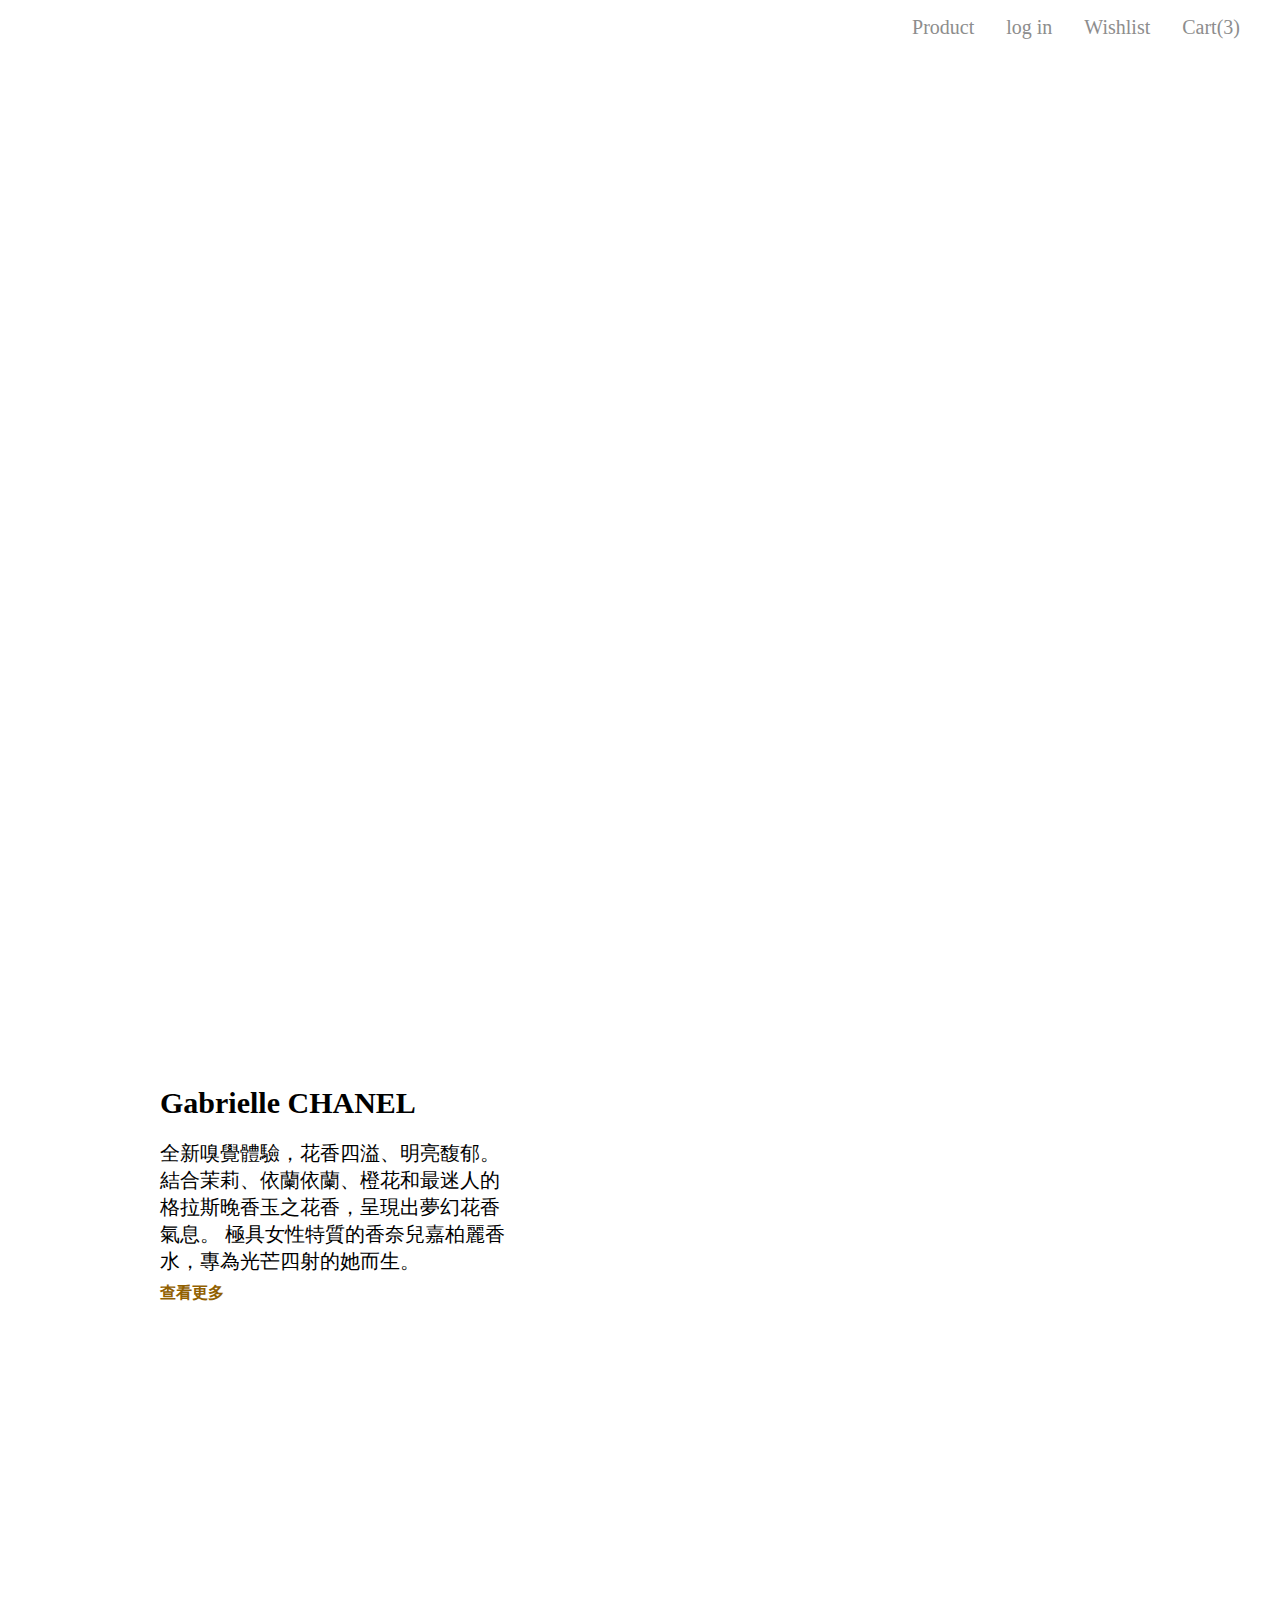
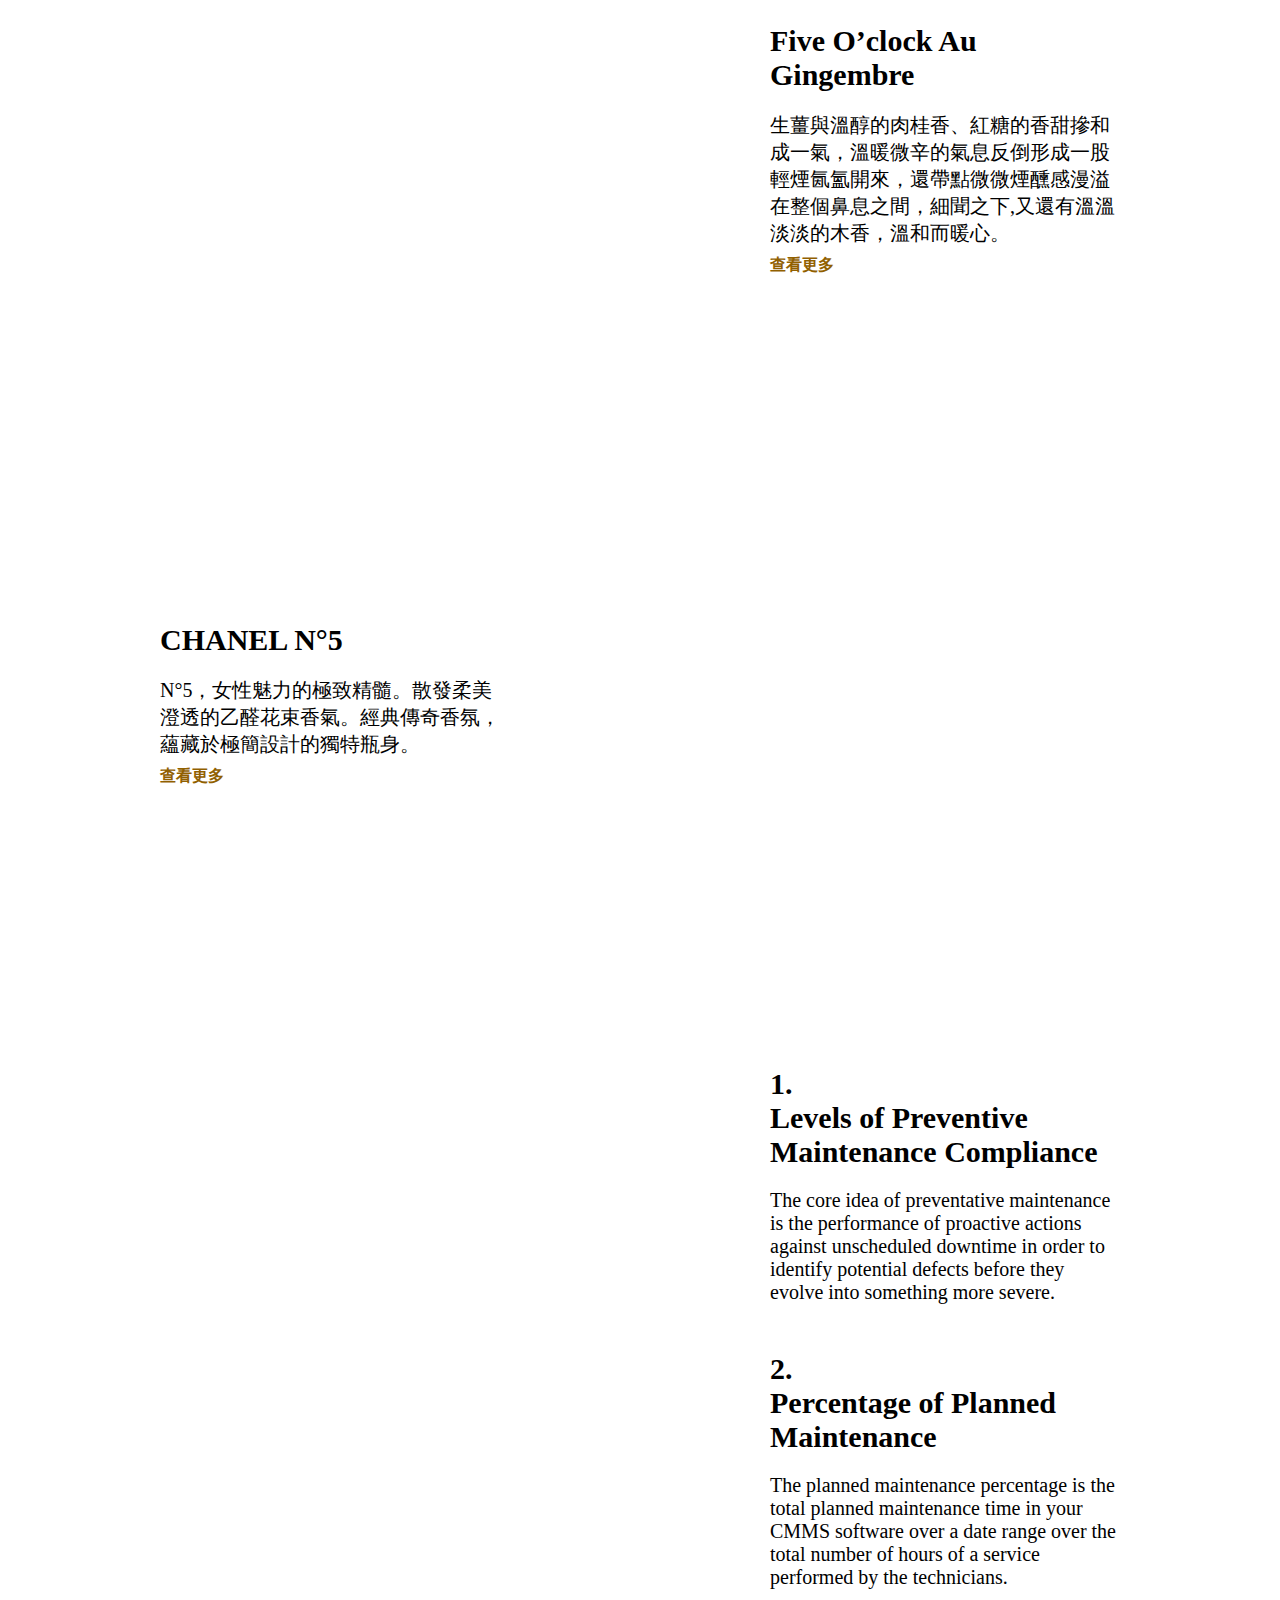
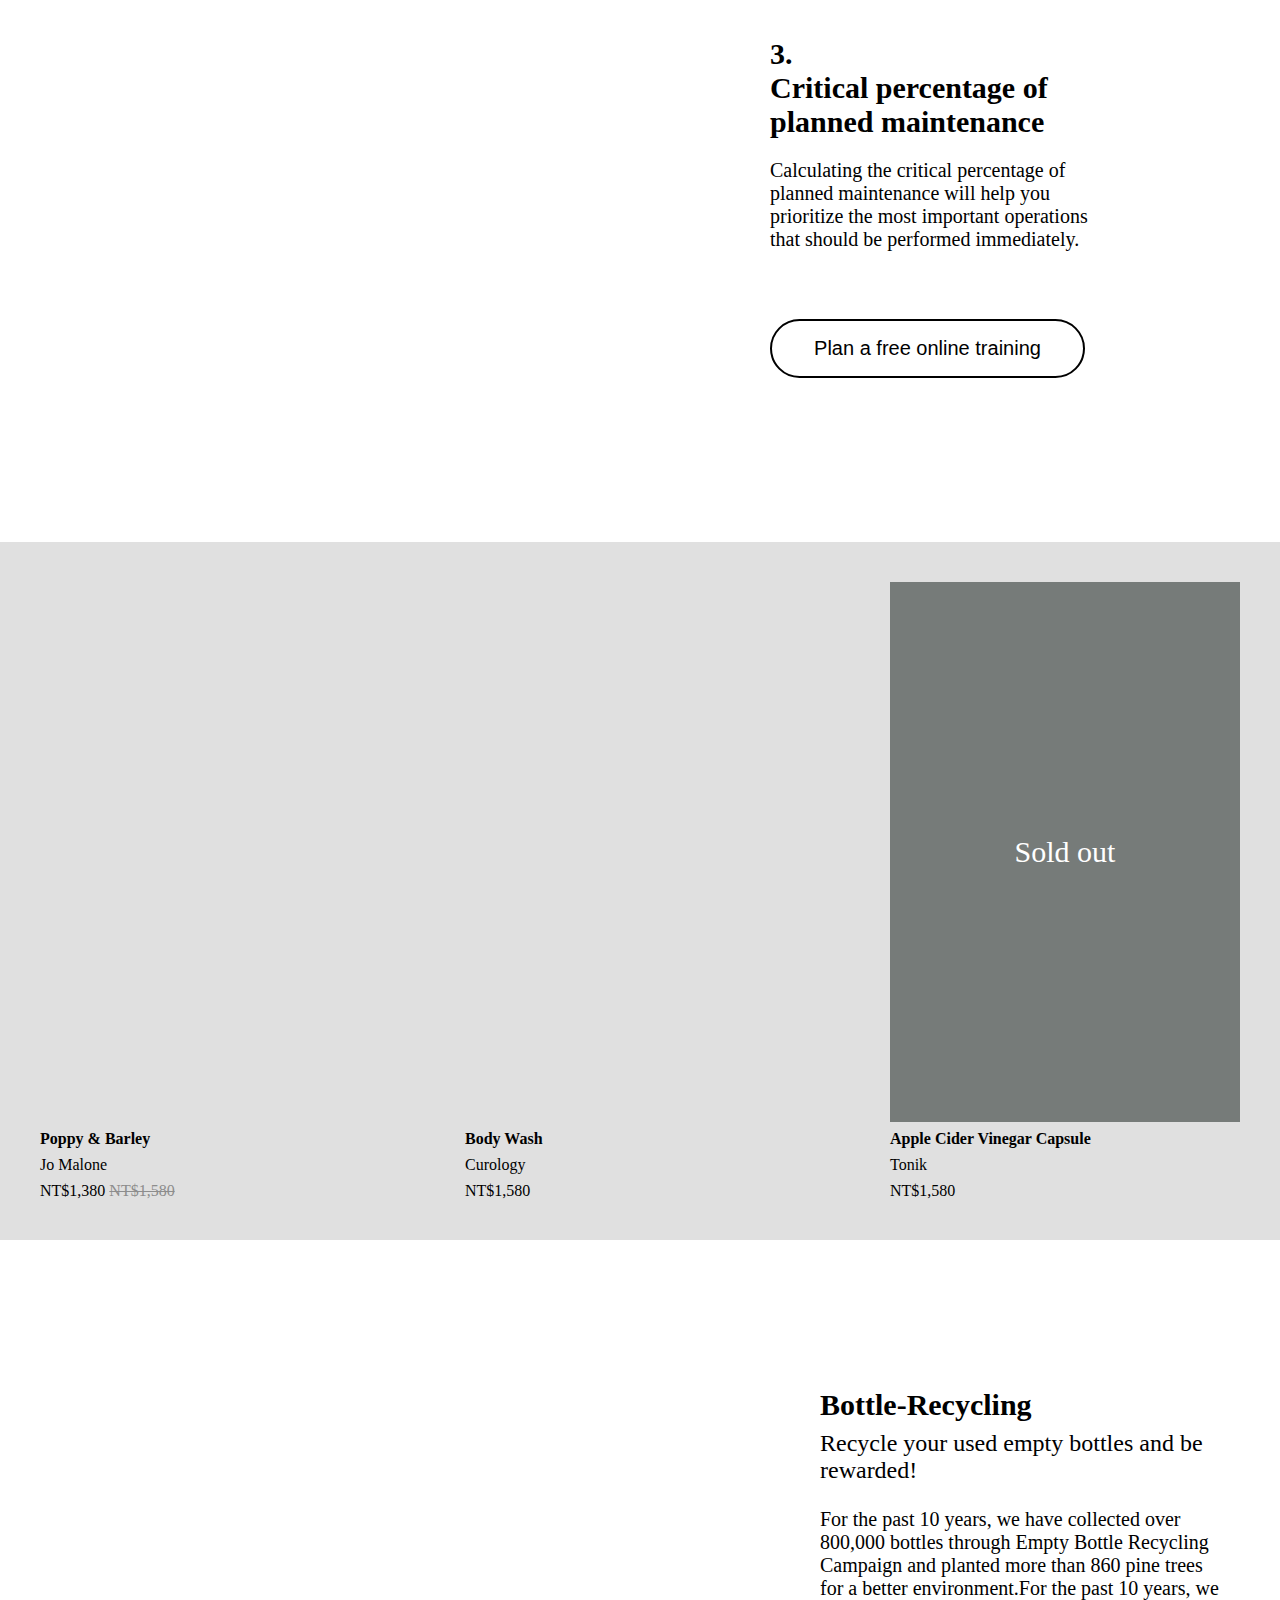
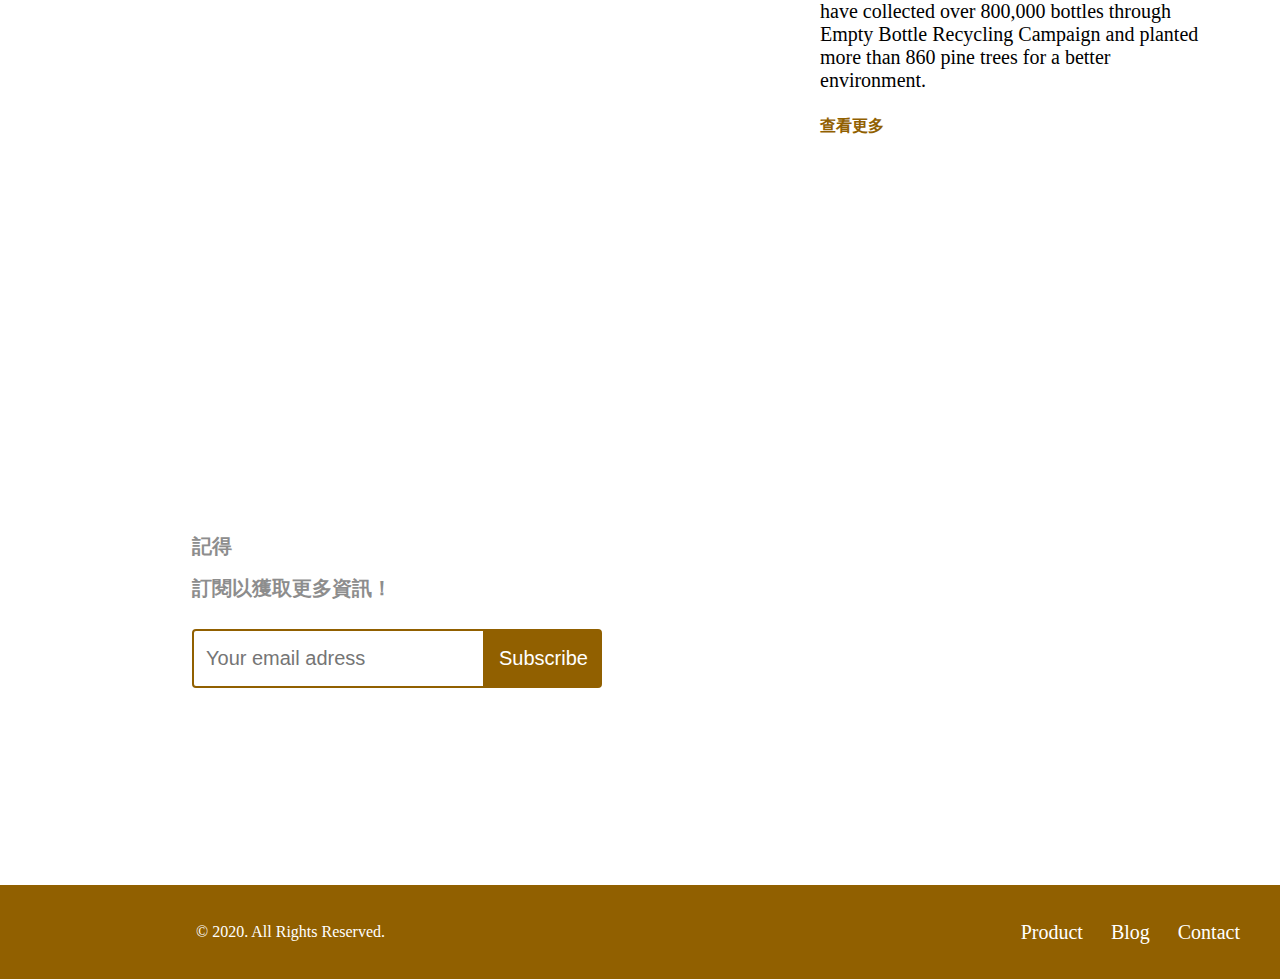
<file: Home.html>
<!DOCTYPE html>
<html lang="zh-Hant">
<head>
<meta charset="UTF-8">
<meta http-equiv="X-UA-Compatible" content="IE=edge">
<meta name="viewport" content="width=device-width, initial-scale=1.0">
<title>Home</title>
    <link rel="stylesheet" href="CSS/Login.css">
    <link rel="stylesheet" href="CSS/Home.css">
    <script src="https://code.jquery.com/jquery-3.6.0.min.js" integrity="sha256-/xUj+3OJU5yExlq6GSYGSHk7tPXikynS7ogEvDej/m4=" crossorigin="anonymous"></script>
</head>
<body>

<!-- <div class="header"></div> -->
<div class="header">
    <a><div class="logo"></div></a>
    <ul class="menu">    
        <li><a href=""><i class="fa fa-gift"></i>Product</a></li>
        <li><a href=""><i class="fa fa-user fa-fw"></i>log in</a></li>
        <li><a href=""><i class="fa fa-heart"></i>Wishlist</a></li>
        <li><a href=""><i class="fa fa-shopping-cart"></i>Cart(3)</a></li>
    </ul>
</div>

<div class="h_carousel">
    <div class="hc_block">
        <h1>Perfume your day</h1>
        <p>A perfume is like a piece of clothing, a message, a way of presenting oneself a costume that according to the person who wears it.</p>
        <button class="home_btn">Shop now</button>
    </div>
</div>

<div class="introduction">
    <div class="product1_int ml10">
        <h2>Gabrielle CHANEL</h2>
        <p>全新嗅覺體驗，花香四溢、明亮馥郁。結合茉莉、依蘭依蘭、橙花和最迷人的格拉斯晚香玉之花香，呈現出夢幻花香氣息。 極具女性特質的香奈兒嘉柏麗香水，專為光芒四射的她而生。</p>
        <a href=""><b>查看更多</b></a>
    </div>
    <div><div class="product1"></div></div>
    <div><div class="product2"></div></div>
    <div class="product2_int mr10">
        <h2>Five O’clock Au Gingembre</h2>
        <p>生薑與溫醇的肉桂香、紅糖的香甜摻和成一氣，溫暖微辛的氣息反倒形成一股輕煙氤氳開來，還帶點微微煙醺感漫溢在整個鼻息之間，細聞之下,又還有溫溫淡淡的木香，溫和而暖心。</p>
        <a href=""><b>查看更多</b></a>
    </div>
    <div class="product3_int ml10">
        <h2>CHANEL N°5</h2>
        <p>N°5，女性魅力的極致精髓。散發柔美澄透的乙醛花束香氣。經典傳奇香氛，蘊藏於極簡設計的獨特瓶身。</p>
        <a href=""><b>查看更多</b></a>
    </div>
    <div><div class="product3"></div></div>
    <div><div class="product4"></div></div>
    <div class="product4_int mr10">
        <div>
            <h2>1.<br/>Levels of Preventive<br/>Maintenance Compliance</h2>
            <p>The core idea of preventative maintenance is the performance of proactive actions against unscheduled downtime in order to identify potential defects before they evolve into something more severe.</p>
        </div>
        <div>
            <h2>2.<br/>Percentage of Planned<br/>Maintenance</h2>
            <p>The planned maintenance percentage is the total planned maintenance time in your CMMS software over a date range over the total number of hours of a service performed by the technicians.</p>
        </div>
        <div>
            <h2>3.<br/>Critical percentage of<br/>planned maintenance</h2>
            <p>Calculating the critical percentage of planned maintenance will help you prioritize the most important operations that should be performed immediately.</p>
        </div>
        <button class="int_btn">Plan a free online training</button>
    </div>
</div>

<div class="shopping">
    <div class="pc_size jc_sb">
        <div class="product7_block">
            <div class="product7"></div>
            <h3>Poppy & Barley</h3>
            <p>Jo Malone</p>
            <span>NT$1,380</span>
            <s>NT$1,580</s>
        </div>
        <div class="product8_block">
            <div class="product8"></div>
            <h3>Body Wash</h3>
            <p>Curology</p>
            <span>NT$1,580</span>
        </div>
        <div class="product9_block">
            <div class="product9"><div class="soldout">Sold out</div></div>
            <h3>Apple Cider Vinegar Capsule</h3>
            <p>Tonik</p>
            <span>NT$1,580</span>
        </div>
    </div>
</div>

<div class="mgb80">
    <div class="pc_size">
        <div class="bottle_r_pic"></div>
        <div class="bottle_rblock">
            <h2>Bottle-Recycling</h2>
            <span>Recycle your used empty bottles and be rewarded!</span>
            <p>For the past 10 years, we have collected over 800,000 bottles through Empty Bottle Recycling Campaign and planted more than 860 pine trees for a better environment.For the past 10 years, we have collected over 800,000 bottles through Empty Bottle Recycling Campaign and planted more than 860 pine trees for a better environment.</p>
            <a href=""><b>查看更多</b></a>
        </div>
    </div>
</div>

<div class="f_carousel">
    <div class="fc_block">
        <h2>記得<br/>
            訂閱以獲取更多資訊！</h2>
        <div class="fc_inBtg">
            <input type="email" placeholder="Your email adress">
            <button>Subscribe</button>
        </div>
    </div>
</div>
<footer>
    <div>
        <ul class="copyright">
            <a><div class="logo1"></div></a>
            <li><span>© 2020. All Rights Reserved.</span></li>
        </ul>
        <ul class="contact">
            <li><a href="">Product</a></li>
            <li><a href="">Blog</a></li>
            <li><a href="">Contact</a></li>
        </ul>
    </div>
</footer>

<!-- <div class="footer"></div> -->
<!-- <script>
    $(document).ready(function(){
        console.log($);
        $('.header').load('Header.html')
        $('.footer').load('Footer.html')
    })
</script> -->
</body>
</html>
</file>
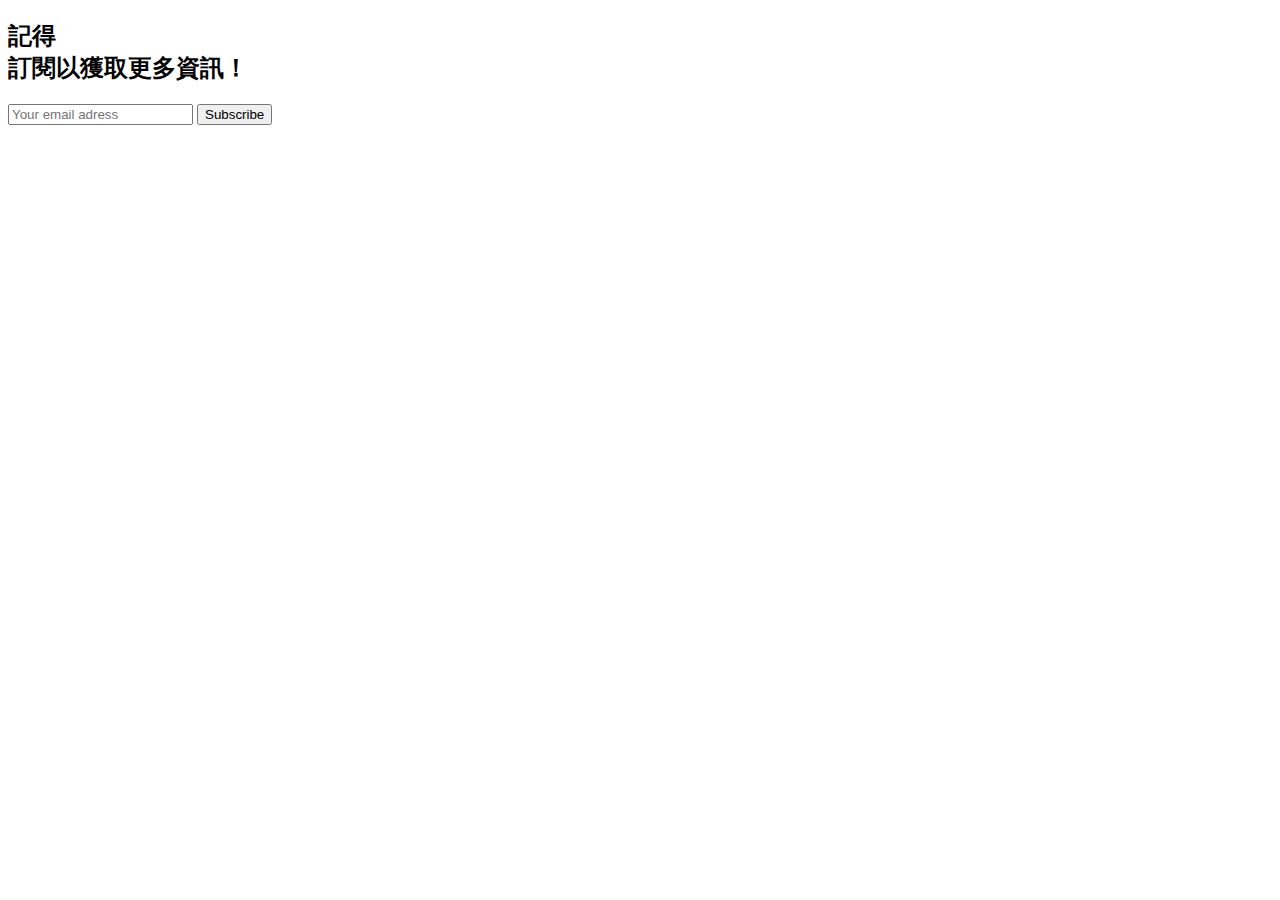
<file: SASS_Hw_Perfume/Carousel.html>
<!DOCTYPE html>
<html lang="en">
<head>
    <meta charset="UTF-8">
    <meta http-equiv="X-UA-Compatible" content="IE=edge">
    <meta name="viewport" content="width=device-width, initial-scale=1.0">
    <title>F_Carousel</title>
</head>
<body>
    <div class="f_carousel">
        <div class="fc_block">
            <h2>記得<br/>
                訂閱以獲取更多資訊！</h2>
            <div class="fc_inBtg">
                <input type="email" placeholder="Your email adress">
                <button>Subscribe</button>
            </div>
        </div>
    </div>

</body>
</html>
</file>
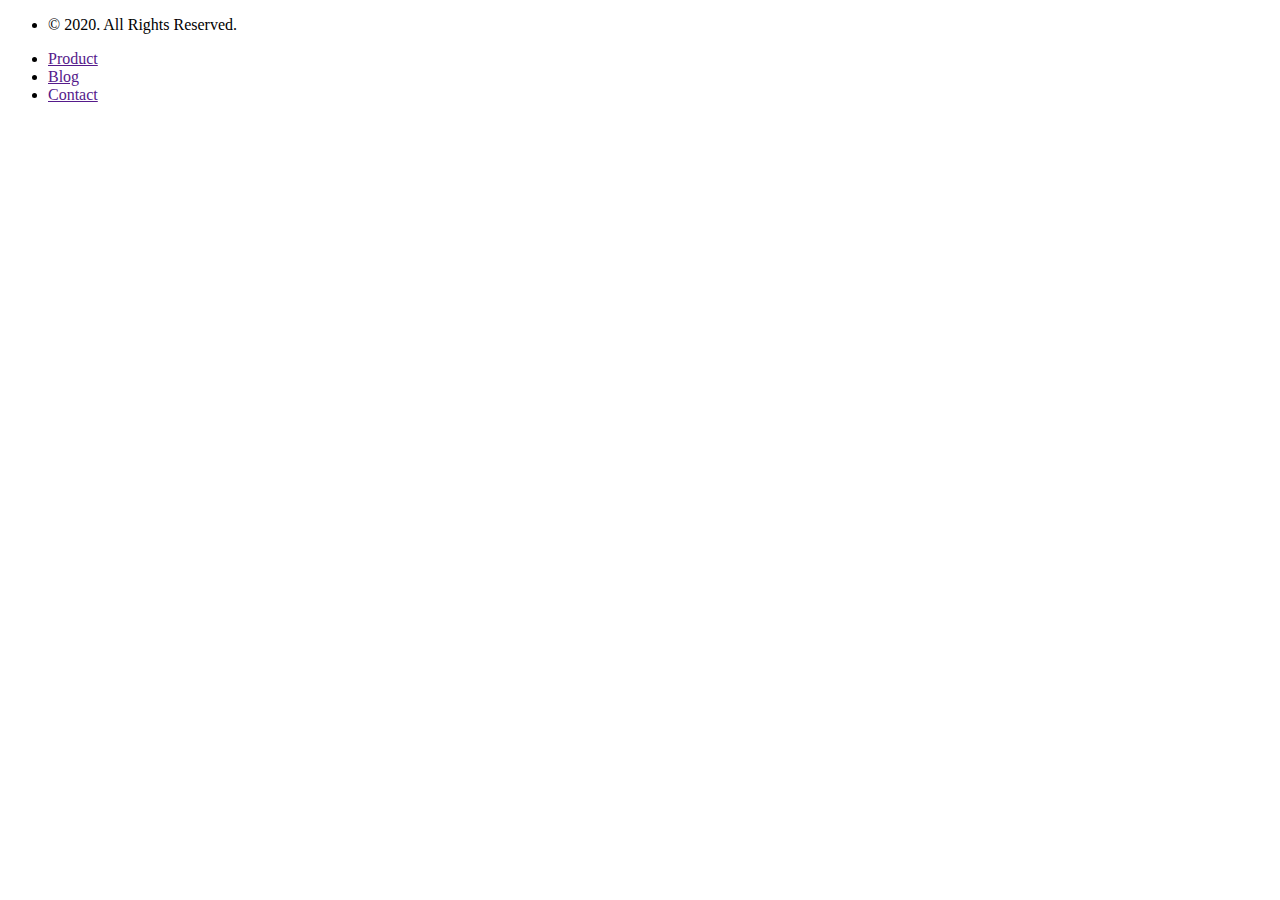
<file: SASS_Hw_Perfume/Footer.html>
<!DOCTYPE html>
<html lang="en">
<head>
    <meta charset="UTF-8">
    <meta http-equiv="X-UA-Compatible" content="IE=edge">
    <meta name="viewport" content="width=device-width, initial-scale=1.0">
    <title>Footer</title>
</head>
<body>

    <footer>
        <div>
            <ul class="copyright">
                <a><div class="logo1"></div></a>
                <li><span>© 2020. All Rights Reserved.</span></li>
            </ul>
            <ul class="contact">
                <li><a href="">Product</a></li>
                <li><a href="">Blog</a></li>
                <li><a href="">Contact</a></li>
            </ul>
        </div>
    </footer>
    
</body>
</html>
</file>
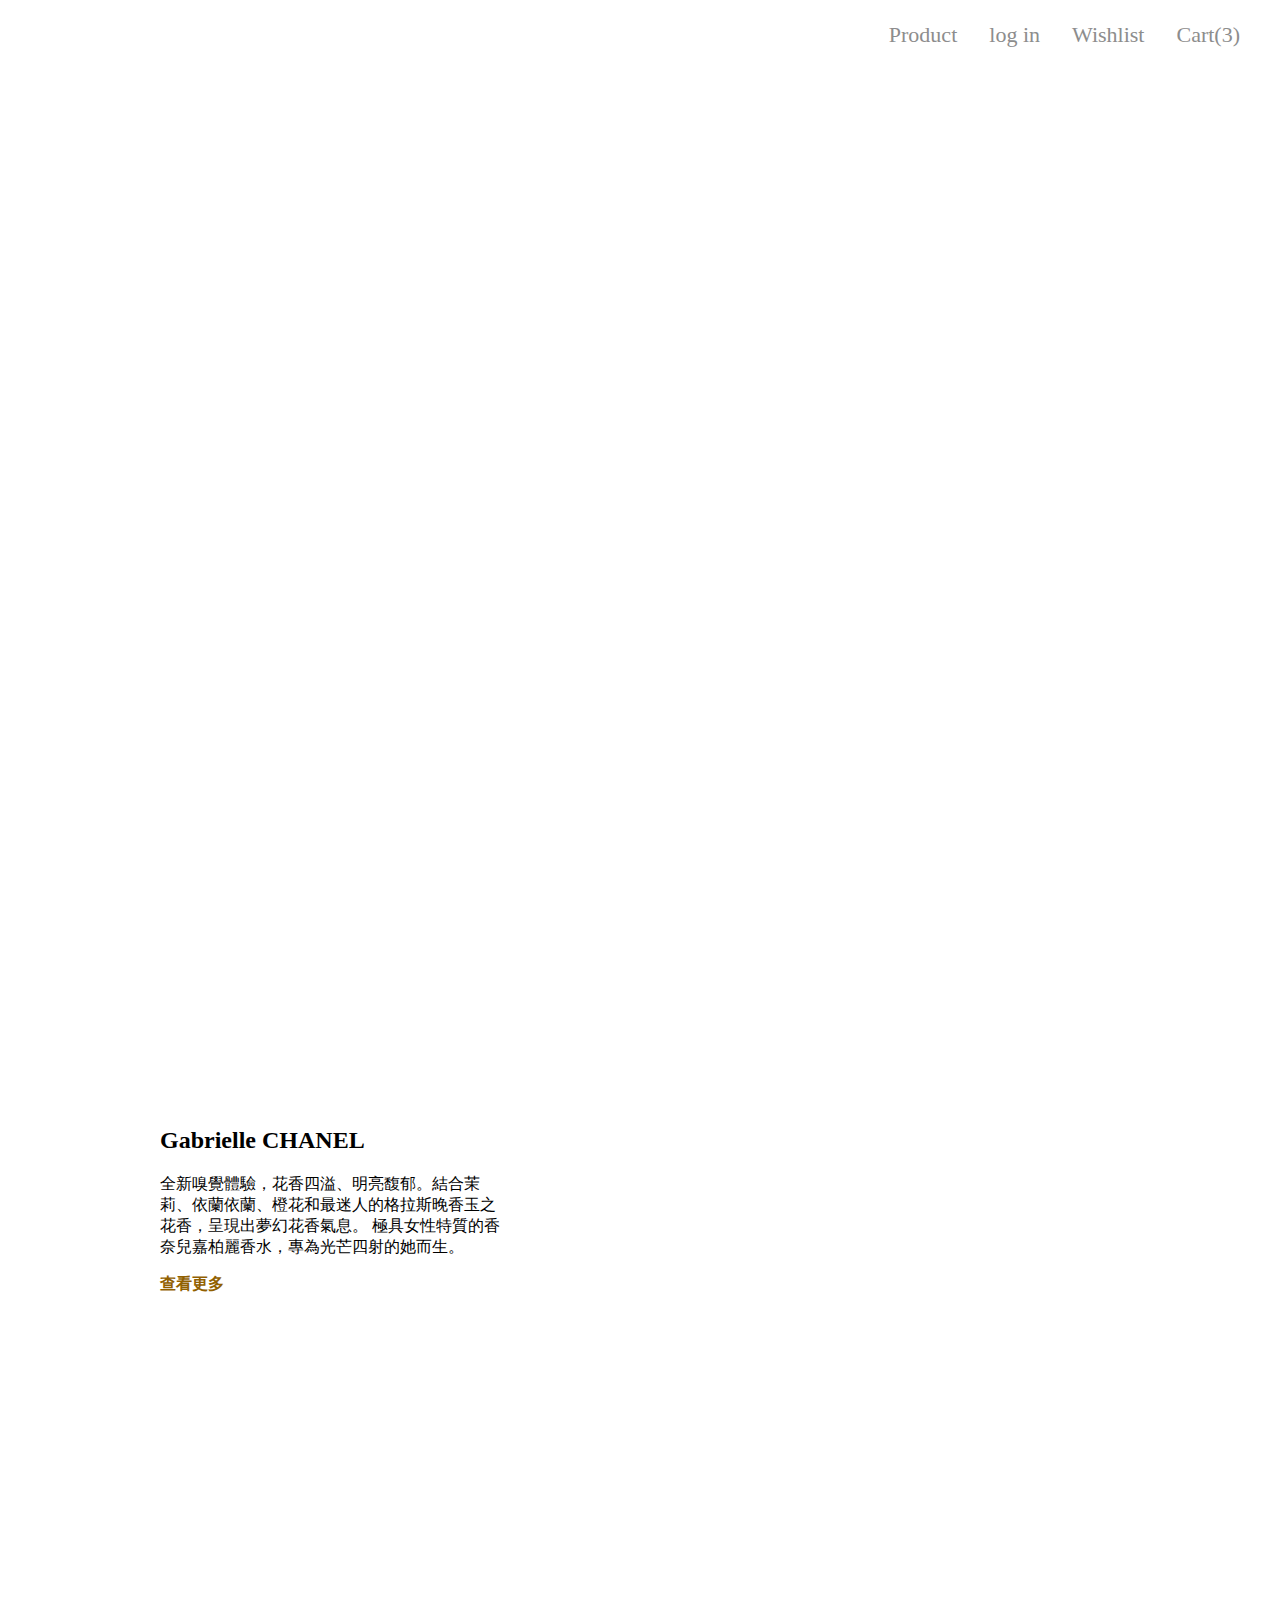
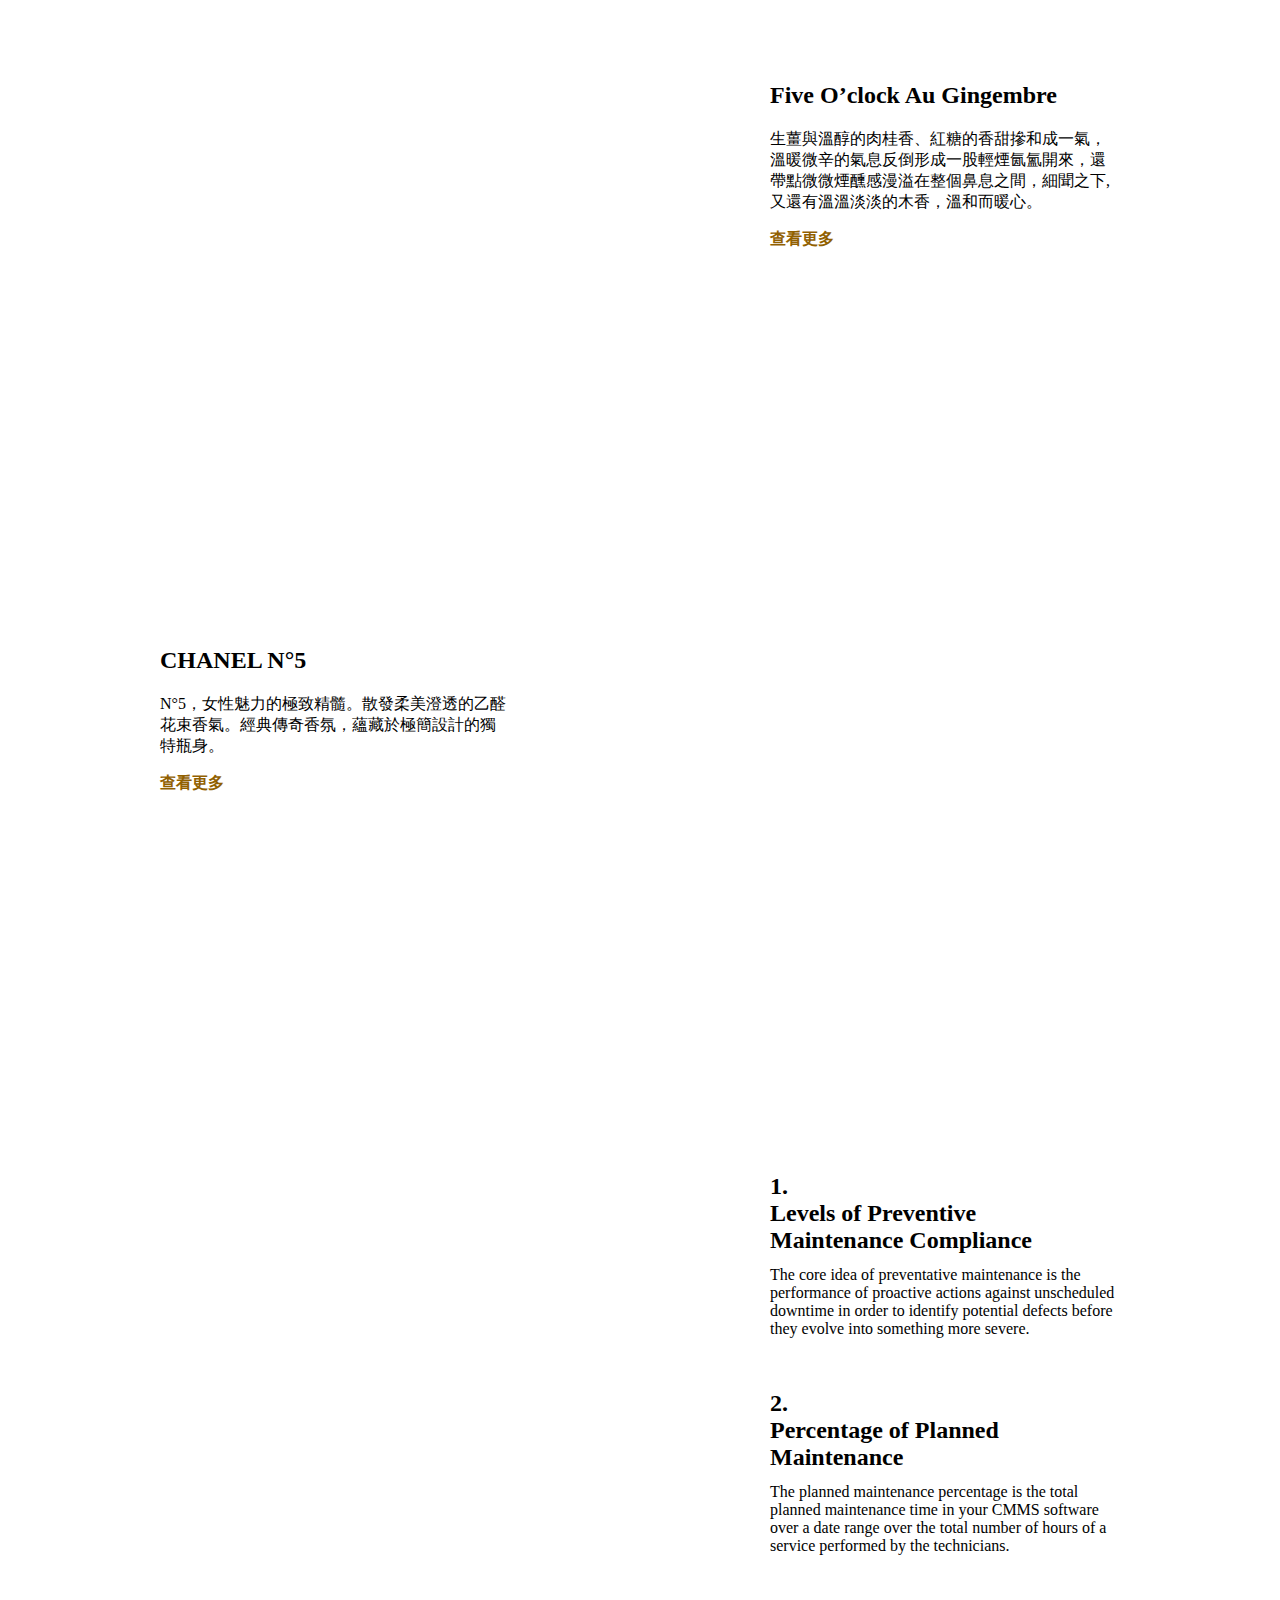
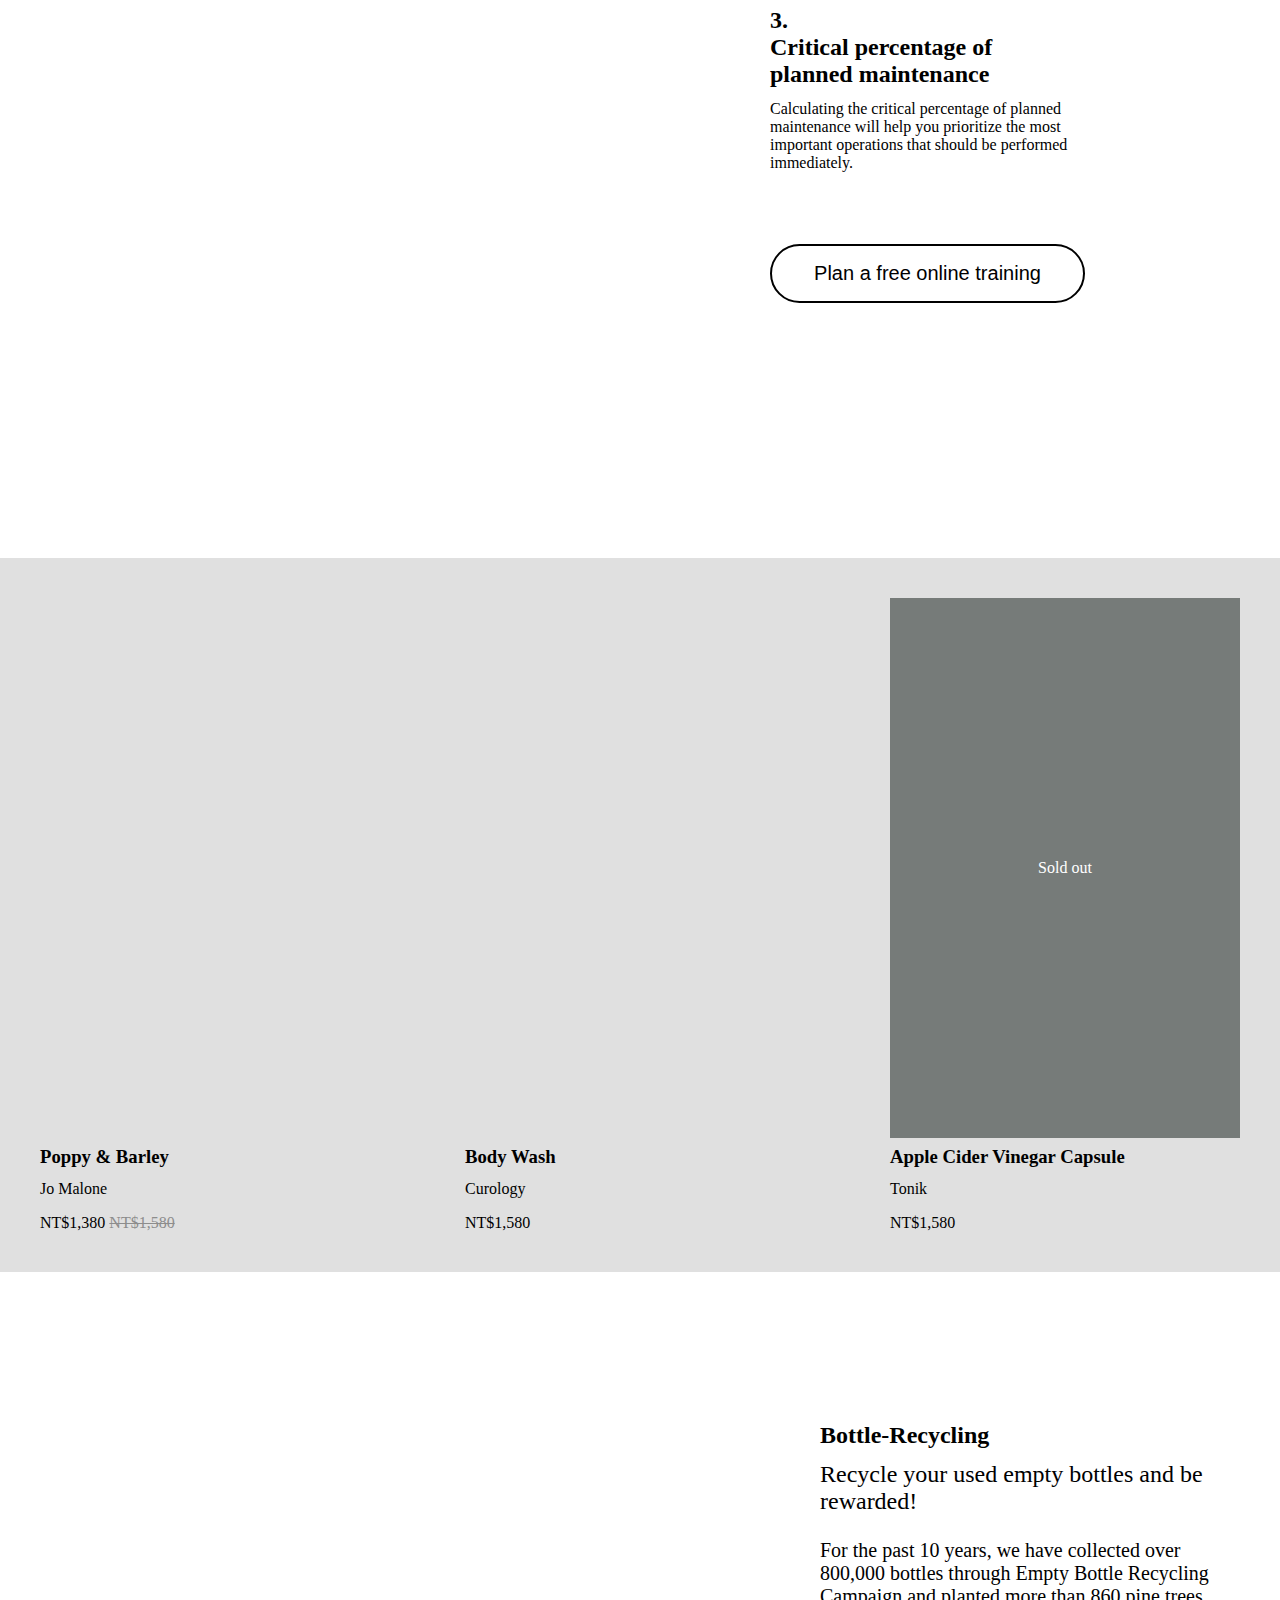
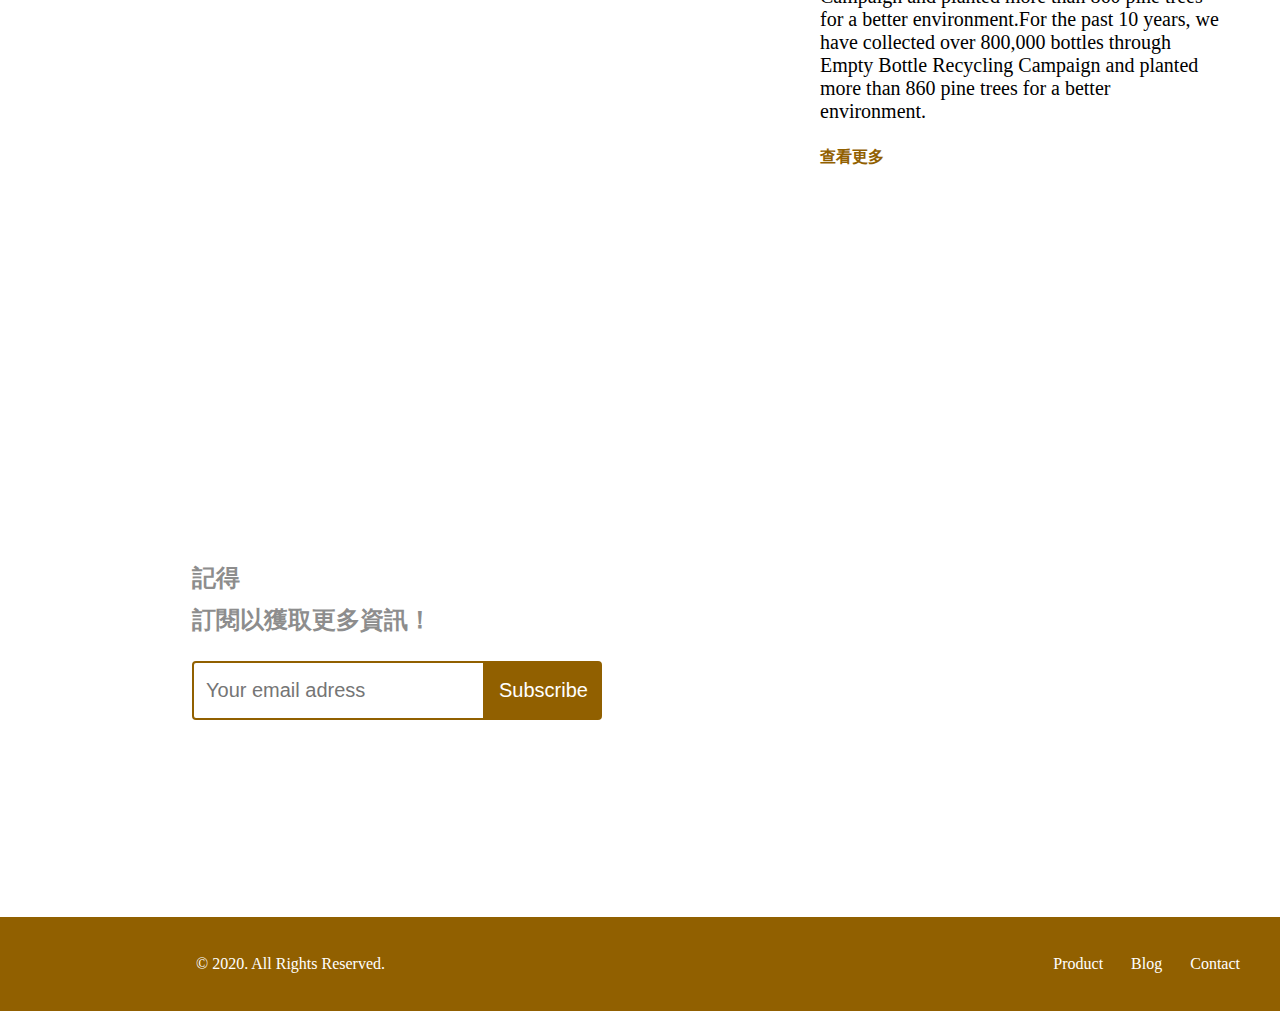
<file: SASS_Hw_Perfume/Home.html>
<!DOCTYPE html>
<html lang="zh-Hant">
<head>
<meta charset="UTF-8">
<meta http-equiv="X-UA-Compatible" content="IE=edge">
<meta name="viewport" content="width=device-width, initial-scale=1.0">
<title>Home</title>
    <link rel="stylesheet" href="CSS/Login.css">
    <link rel="stylesheet" href="CSS/Home.css">
    <script src="https://code.jquery.com/jquery-3.6.0.min.js" integrity="sha256-/xUj+3OJU5yExlq6GSYGSHk7tPXikynS7ogEvDej/m4=" crossorigin="anonymous"></script>
</head>
<body>


<div class="header"></div>
<div class="h_carousel">
    <div class="hc_block">
        <h1>Perfume your day</h1>
        <p>A perfume is like a piece of clothing, a message, a way of presenting oneself a costume that according to the person who wears it.</p>
        <button class="home_btn">Shop now</button>
    </div>
</div>

<div class="introduction">
    <div class="product1_int ml10">
        <h2>Gabrielle CHANEL</h2>
        <p>全新嗅覺體驗，花香四溢、明亮馥郁。結合茉莉、依蘭依蘭、橙花和最迷人的格拉斯晚香玉之花香，呈現出夢幻花香氣息。 極具女性特質的香奈兒嘉柏麗香水，專為光芒四射的她而生。</p>
        <a href=""><b>查看更多</b></a>
    </div>
    <div><div class="product1"></div></div>
    <div><div class="product2"></div></div>
    <div class="product2_int mr10">
        <h2>Five O’clock Au Gingembre</h2>
        <p>生薑與溫醇的肉桂香、紅糖的香甜摻和成一氣，溫暖微辛的氣息反倒形成一股輕煙氤氳開來，還帶點微微煙醺感漫溢在整個鼻息之間，細聞之下,又還有溫溫淡淡的木香，溫和而暖心。</p>
        <a href=""><b>查看更多</b></a>
    </div>
    <div class="product3_int ml10">
        <h2>CHANEL N°5</h2>
        <p>N°5，女性魅力的極致精髓。散發柔美澄透的乙醛花束香氣。經典傳奇香氛，蘊藏於極簡設計的獨特瓶身。</p>
        <a href=""><b>查看更多</b></a>
    </div>
    <div><div class="product3"></div></div>
    <div><div class="product4"></div></div>
    <div class="product4_int mr10">
        <div>
            <h2>1.<br/>Levels of Preventive<br/>Maintenance Compliance</h2>
            <p>The core idea of preventative maintenance is the performance of proactive actions against unscheduled downtime in order to identify potential defects before they evolve into something more severe.</p>
        </div>
        <div>
            <h2>2.<br/>Percentage of Planned<br/>Maintenance</h2>
            <p>The planned maintenance percentage is the total planned maintenance time in your CMMS software over a date range over the total number of hours of a service performed by the technicians.</p>
        </div>
        <div>
            <h2>3.<br/>Critical percentage of<br/>planned maintenance</h2>
            <p>Calculating the critical percentage of planned maintenance will help you prioritize the most important operations that should be performed immediately.</p>
        </div>
        <button class="int_btn">Plan a free online training</button>
    </div>
</div>

<div class="shopping">
    <div class="pc_size jc_sb">
        <div class="product7_block">
            <div class="product7"></div>
            <h3>Poppy & Barley</h3>
            <p>Jo Malone</p>
            <span>NT$1,380</span>
            <s>NT$1,580</s>
        </div>
        <div class="product8_block">
            <div class="product8"></div>
            <h3>Body Wash</h3>
            <p>Curology</p>
            <span>NT$1,580</span>
        </div>
        <div class="product9_block">
            <div class="product9"><div class="soldout">Sold out</div></div>
            <h3>Apple Cider Vinegar Capsule</h3>
            <p>Tonik</p>
            <span>NT$1,580</span>
        </div>
    </div>
</div>

<div class="mgb80">
    <div class="pc_size">
        <div class="bottle_r_pic"></div>
        <div class="bottle_rblock">
            <h2>Bottle-Recycling</h2>
            <span>Recycle your used empty bottles and be rewarded!</span>
            <p>For the past 10 years, we have collected over 800,000 bottles through Empty Bottle Recycling Campaign and planted more than 860 pine trees for a better environment.For the past 10 years, we have collected over 800,000 bottles through Empty Bottle Recycling Campaign and planted more than 860 pine trees for a better environment.</p>
            <a href=""><b>查看更多</b></a>
        </div>
    </div>
</div>

<div class="f_carousel">
    <div class="fc_block">
        <h2>記得<br/>
            訂閱以獲取更多資訊！</h2>
        <div class="fc_inBtg">
            <input type="email" placeholder="Your email adress">
            <button>Subscribe</button>
        </div>
    </div>
</div>
<div class="footer"></div>
<script>
    $(document).ready(function(){
        console.log($);
        $('.header').load('Header.html')
        $('.footer').load('Footer.html')
    })
</script>
</body>
</html>
</file>
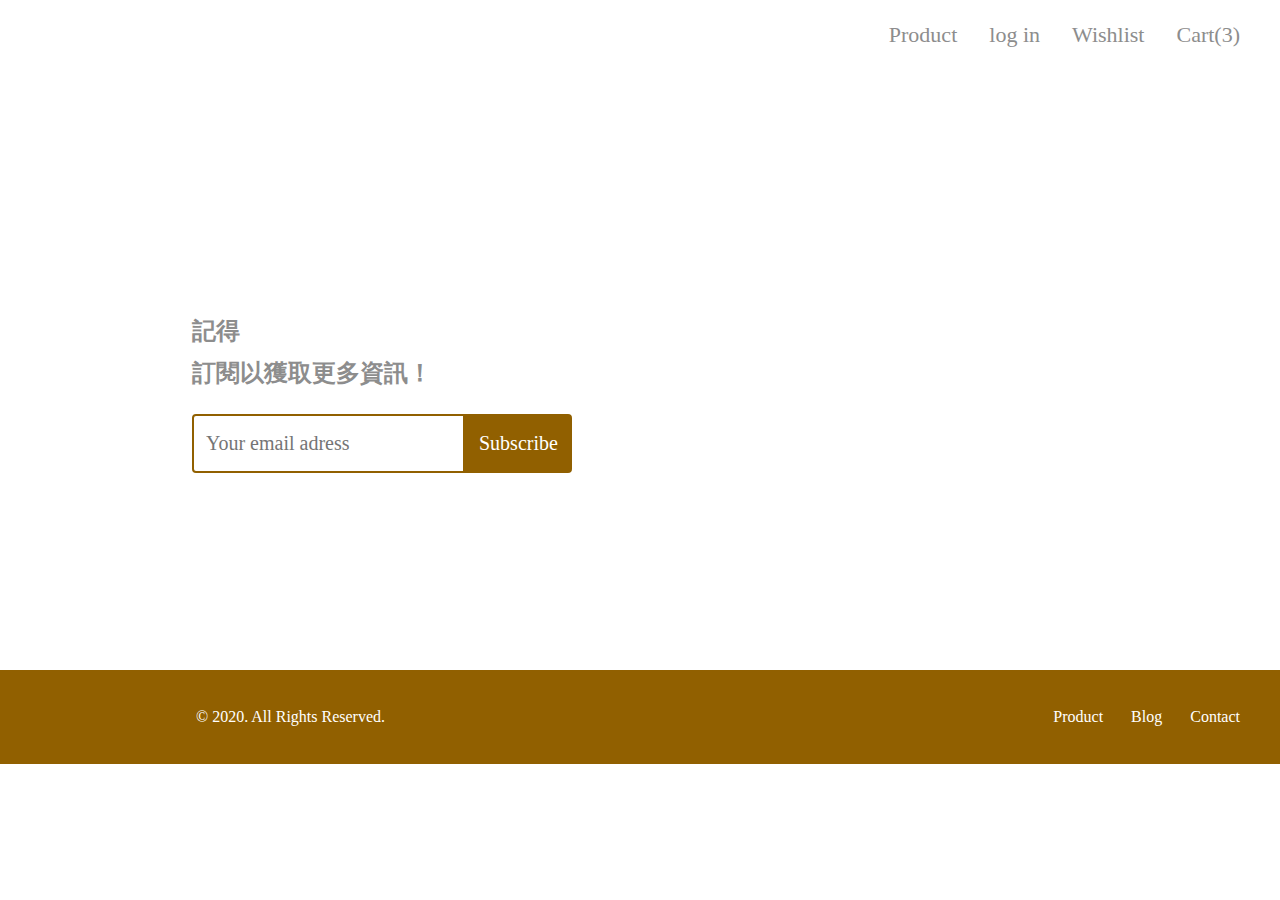
<file: SASS_Hw_Perfume/product.html>
<!DOCTYPE html>
<html lang="zh-Hant">
<head>
    <meta charset="UTF-8">
    <meta http-equiv="X-UA-Compatible" content="IE=edge">
    <meta name="viewport" content="width=device-width, initial-scale=1.0">
    <title>Product</title>
    <!-- <link rel="stylesheet" href="CSS/Login.css"> -->
    <!-- <link rel="stylesheet" href="CSS/Home.css"> -->
    <link rel="stylesheet" href="CSS/hfcn_Common.css">
    <script src="https://code.jquery.com/jquery-3.6.0.min.js" integrity="sha256-/xUj+3OJU5yExlq6GSYGSHk7tPXikynS7ogEvDej/m4=" crossorigin="anonymous"></script>
</head>
<body>
<div class="header"></div>


<div class="f_carousel">
    <div class="fc_block">
        <h2>記得<br/>
            訂閱以獲取更多資訊！</h2>
        <div class="fc_inBtg">
            <input type="email" placeholder="Your email adress">
            <button>Subscribe</button>
        </div>
    </div>
</div>
<div class="footer"></div>
<script>
    $(document).ready(function(){
        console.log($);
        $('.header').load('Header.html')
        $('.footer').load('Footer.html')
    })
</script>
<!-- 
所以 header css 要拆出來
底部輪播也是

 -->
</body>
</html>
</file>
<file: CSS/Home.css>
/* body{width: 1730px;} */
h2, h3, p{margin: 0;}

.pc_size, .introduction{margin: 0 auto;width: 1200px;display: flex;}
.introduction{flex-wrap: wrap;}
.fc_inBtg{display: flex;}
.jc_sb, .introduction{justify-content: space-between;}
.bottle_rblock{margin: auto;}

.hc_block{
    position: absolute;
    width: 380px; /*380px*/
    top: 27%;   /* 200px*/
    right: 15%; /*300px*/
}
.fc_block{
    position: absolute;
    top: 40%;
    left: 15%;
}
.bottle_rblock{width: 400px;}


/*圖片區*/
.h_carousel{
    height: 783px; /* 783  688*/
    background: url('https://raw.githubusercontent.com/hexschool/webLayoutTraining1st/master/perfume-week6/index1.jpg') 50% 50% no-repeat;
    color: #fff;
}
.f_carousel{
    height: 600px;
    background: url('https://raw.githubusercontent.com/hexschool/webLayoutTraining1st/master/perfume-week6/index10.jpg') 0% 47% no-repeat;
}
.h_carousel, .f_carousel{background-size: cover;position: relative;}
.product1{background: url('https://raw.githubusercontent.com/hexschool/webLayoutTraining1st/master/perfume-week6/index2.jpg') no-repeat;}
.product2{background: url('https://raw.githubusercontent.com/hexschool/webLayoutTraining1st/master/perfume-week6/index3.png') no-repeat;}
.product3{background: url('https://raw.githubusercontent.com/hexschool/webLayoutTraining1st/master/perfume-week6/index4.jpg') no-repeat;}
.product4{background: url('https://raw.githubusercontent.com/hexschool/webLayoutTraining1st/master/perfume-week6/index5.jpg') no-repeat;}
.product7{background: url('https://raw.githubusercontent.com/hexschool/webLayoutTraining1st/master/perfume-week6/index6.jpg') no-repeat;}
.product8{background: url('https://raw.githubusercontent.com/hexschool/webLayoutTraining1st/master/perfume-week6/index7.jpg') no-repeat;}
.product9{background: url('https://raw.githubusercontent.com/hexschool/webLayoutTraining1st/master/perfume-week6/index8.jpg') no-repeat;}
.product7, .product8, .product9{width: 350px; height: 540px;background-size: cover;margin-bottom: 8px;}
.product1, .product2, .product3{width: 600px;height: 555px;background-size: cover;}
.product4{width: 600px;height: 1080px;background-size: cover;}
.bottle_r_pic{
    width: 730px;
    height: 485px;
    background: url('https://raw.githubusercontent.com/hexschool/webLayoutTraining1st/master/perfume-week6/index9.jpg') no-repeat;
    background-size: contain;
    margin-right: 30px;
}

/* btn 區*/
.home_btn{
    border:  2px solid #fff;
    background: #0000;
    border-radius: 25px;
    font-size: 28px;
    border-radius: 25px;
    width: 280px;
    height: 50px;
}
.int_btn{
    border: 2px solid #000;
    background: #0000;
    color: #000;
    border-radius: 36px;
    width: 90%;
    margin-top: 20px;
    padding: 16px 12px;
}
.fc_inBtg input, .fc_inBtg button{
    border: 2px solid #916000;
    padding: 16px 12px;
}
.fc_inBtg button{
    background: #916000;
    border-radius: 0 4px 4px 0;
}
.fc_inBtg input{border-radius:  4px 0 0 4px;}

.product1_int, .product2_int, .product3_int, .product4_int{
    width: 350px;
    display: flex;
    flex-direction: column;
    justify-content: center;
}
.soldout{
    background: rgba(11, 21, 18, 0.5);
    display: flex;
    text-align: center;
    align-items: center;
    justify-content: center;
    width: 100%;
    height: 100%;
}

/* common 合併*/
.bottle_rblock a, .introduction a{color: #916000;}
 .shopping s, .fc_block{color: #8d8d8d;}
.home_btn, .soldout, .fc_inBtg button{color: #fff;}

.shopping{background: #e0e0e0;padding: 40px 0;}

.fc_block h2{line-height: 42px;}
.hc_block p{line-height: 36px;}

/* 有 = 28 px? */
.ml10{margin-left: 10%;}
.mr10{margin-right: 10%;}

.bottle_rblock p{margin: 24px 0;}

.mgb80, .h_carousel, .introduction, .shopping{margin-bottom: 80px;}
.product4_int div{margin-bottom: 40px;}
.introduction h2, .fc_block h2{margin-bottom: 20px;}
.hc_block p{margin-bottom: 16px;}
.bottle_rblock h2, .shopping p, .product1_int p, .product2_int p, .product3_int p, .product4_int p{margin-bottom: 8px;}
.shopping p{margin-top: 8px;}

.hc_block p, .bottle_rblock span{font-size: 24px;}
.int_btn, .bottle_rblock p, .fc_inBtg input, .fc_inBtg button, .product4_int p, .introduction p, .fc_block h2{font-size: 20px;} 

/* common 合併*/
.shopping h3, .shopping span, .shopping s, .shopping p, b{font-size: 16px;}

.hc_block h1, .product1_int h2, .product2_int h2, .product3_int h2, .product4_int h2, .bottle_rblock h2, .soldout{font-size: 30px;}
</file>
<file: SASS_Hw_Perfume/CSS/Home.css>
/* body{width: 1730px;} */
h2, h3, p{margin: 0;}

.pc_size, .introduction{margin: 0 auto;width: 1200px;display: flex;}
.introduction{flex-wrap: wrap;}
.fc_inBtg{display: flex;}
.jc_sb, .introduction{justify-content: space-between;}
.bottle_rblock{margin: auto;}

.hc_block{
    position: absolute;
    width: 380px; /*380px*/
    top: 27%;   /* 200px*/
    right: 15%; /*300px*/
}
.fc_block{
    position: absolute;
    top: 40%;
    left: 15%;
}
.bottle_rblock{width: 400px;}


/*圖片區*/
.h_carousel{
    height: 783px; /* 783  688*/
    background: url('https://raw.githubusercontent.com/hexschool/webLayoutTraining1st/master/perfume-week6/index1.jpg') 50% 50% no-repeat;
    color: #fff;
}
.f_carousel{
    height: 600px;
    background: url('https://raw.githubusercontent.com/hexschool/webLayoutTraining1st/master/perfume-week6/index10.jpg') 0% 47% no-repeat;
}
.h_carousel, .f_carousel{background-size: cover;position: relative;}
.product1{background: url('https://raw.githubusercontent.com/hexschool/webLayoutTraining1st/master/perfume-week6/index2.jpg') no-repeat;}
.product2{background: url('https://raw.githubusercontent.com/hexschool/webLayoutTraining1st/master/perfume-week6/index3.png') no-repeat;}
.product3{background: url('https://raw.githubusercontent.com/hexschool/webLayoutTraining1st/master/perfume-week6/index4.jpg') no-repeat;}
.product4{background: url('https://raw.githubusercontent.com/hexschool/webLayoutTraining1st/master/perfume-week6/index5.jpg') no-repeat;}
.product7{background: url('https://raw.githubusercontent.com/hexschool/webLayoutTraining1st/master/perfume-week6/index6.jpg') no-repeat;}
.product8{background: url('https://raw.githubusercontent.com/hexschool/webLayoutTraining1st/master/perfume-week6/index7.jpg') no-repeat;}
.product9{background: url('https://raw.githubusercontent.com/hexschool/webLayoutTraining1st/master/perfume-week6/index8.jpg') no-repeat;}
.product7, .product8, .product9{width: 350px; height: 540px;background-size: cover;margin-bottom: 8px;}
.product1, .product2, .product3{width: 600px;height: 555px;background-size: cover;}
.product4{width: 600px;height: 1080px;background-size: cover;}
.bottle_r_pic{
    width: 730px;
    height: 485px;
    background: url('https://raw.githubusercontent.com/hexschool/webLayoutTraining1st/master/perfume-week6/index9.jpg') no-repeat;
    background-size: contain;
    margin-right: 30px;
}

/* btn 區*/
.home_btn{
    border:  2px solid #fff;
    background: #0000;
    border-radius: 25px;
    font-size: 28px;
    border-radius: 25px;
    width: 280px;
    height: 50px;
}
.int_btn{
    border: 2px solid #000;
    background: #0000;
    color: #000;
    border-radius: 36px;
    width: 90%;
    margin-top: 20px;
    padding: 16px 12px;
}
.fc_inBtg input, .fc_inBtg button{
    border: 2px solid #916000;
    padding: 16px 12px;
}
.fc_inBtg button{
    background: #916000;
    border-radius: 0 4px 4px 0;
}
.fc_inBtg input{border-radius:  4px 0 0 4px;}

.product1_int, .product2_int, .product3_int, .product4_int{
    width: 350px;
    display: flex;
    flex-direction: column;
    justify-content: center;
}
.soldout{
    background: rgba(11, 21, 18, 0.5);
    display: flex;
    text-align: center;
    align-items: center;
    justify-content: center;
    width: 100%;
    height: 100%;
}

/* common 合併*/
.bottle_rblock a, .introduction a{color: #916000;}
 .shopping s, .fc_block{color: #8d8d8d;}
.home_btn, .soldout, .fc_inBtg button{color: #fff;}

.shopping{background: #e0e0e0;padding: 40px 0;}

.fc_block h2{line-height: 42px;}
.hc_block p{line-height: 36px;}

/* 有 = 28 px? */
.ml10{margin-left: 10%;}
.mr10{margin-right: 10%;}

.bottle_rblock p{margin: 24px 0;}

.mgb80, .h_carousel, .introduction, .shopping{margin-bottom: 80px;}
.product4_int div{margin-bottom: 40px;}
.introduction h2, .fc_block h2{margin-bottom: 20px;}
.hc_block p, .introduction p, .shopping p{margin-bottom: 16px;}
.product4_int h2, .product4_int p, .shopping h3, .bottle_rblock h2{margin-bottom: 12px;}

.hc_block p, .bottle_rblock span{font-size: 24px;}
.int_btn, .bottle_rblock p, .fc_inBtg input, .fc_inBtg button{font-size: 20px;} 
/* common 合併*/
.shopping span, .shopping s, .shopping p, b{font-size: 16px;}
</file>
<file: CSS/Login.css>
/* 歸零  normalize好 or reset ?  */
/*  Login 包 header footer */
body{margin: 0;}
ul{margin:0;padding: 0;}
li {list-style-type: none;}
a{text-decoration: none;}

/** Login Page   
**  固定格局      
**   左右      **/
.header, .btn_group, footer div{
    display: flex;
    justify-content: space-between;
}
/* PC版置中推 */
.header, nav ul, .container, footer div{    
    margin: 0 auto;
    width: 1200px;
}
/* 水平中 */
.menu, .contact, .btn_group a, .copyright{
    display: flex;
    align-items: center;
}
/* Flex + row */
.menu, .contact{flex-direction: row;}
nav ul, .container{display: flex;}

/* pic */
.logo, .logo1{width: 128px;height: 38px;}
.logo{background:url('https://raw.githubusercontent.com/hexschool/webLayoutTraining1st/master/perfume-week6/d%E2%80%99Perfume.png') 0% 0% no-repeat padding-box;}
.logo1{background:url('https://raw.githubusercontent.com/hexschool/webLayoutTraining1st/master/perfume-week6/d%E2%80%99Perfumewhite.png') 0% 0% no-repeat padding-box;}
.pic{
    width: 650px;
    height: 650px;
    background: url(https://raw.githubusercontent.com/hexschool/webLayoutTraining1st/master/perfume-week6/login1.jpg) 50% 50% no-repeat padding-box;
    background-size: cover;
    margin-right: 30px;
}

/* padding */
.header{padding: 8px 0;}
nav ul{padding: 14px 0;}
/* Block 上下  */
.container{padding: 80px 0;}
/* ul 上下 */
footer ul{padding: 28px 0;}

/** margin 
**  header footer 向左推
**  nav 向右推           **/
.menu li, .contact li, footer span{margin-left: 28px;}
/* icon */
.menu li a i{margin-right: 4px;}
nav li{margin-right: 28px;}

/* font size li */
.menu li a ,nav li a, .contact li a{font-size: 20px;}
footer span, .btn, .btn_group a{font-size: 16px;}

/* login block */
.login_group{
    margin: auto;
    padding-bottom: 15%;
    width: 350px;
}
.login_group h2{font-size: 26px;}
.login_group input{
    width: 95%;
    border-radius: 4px;
    border: 1px solid #CED4DA;
    font-size: 18px;
    padding: 8px;
    margin-bottom: 24px;
}
.btn{
    border-radius: 4px;
    border: 1px solid #916000;
    padding: 8px 16px;
}

/* color bg + text, btn */
.menu li a{color:#8d8d8d;}  /*.tGrey*/
nav, .b_brown, footer{background-color: #916000;}
.container a, .t_brown{color: #916000;}
nav li a, .t_white, footer span, footer li a{color: #fff;}
.b_white{background-color: #fff;}
</file>
<file: SASS_Hw_Perfume/CSS/Login.css>
/* 歸零  normalize好 or reset ?  */
/*  Login 包 header footer */
body{margin: 0;}
ul{margin:0;padding: 0;}
li {list-style-type: none;}
a{text-decoration: none;}

/** Login Page   
**  固定格局      
**   左右      **/
.header, .btn_group, footer div{
    display: flex;
    justify-content: space-between;
}
/* PC版置中推 */
.header, nav ul, .container, footer div{    
    margin: 0 auto;
    width: 1200px;
}
/* 水平中 */
.menu, .contact, .btn_group a, .copyright{
    display: flex;
    align-items: center;
}
/* Flex + row */
.menu, .contact{flex-direction: row;}
nav ul, .container{display: flex;}

/* pic */
.logo, .logo1{width: 128px;height: 38px;}
.logo{background:url('https://raw.githubusercontent.com/hexschool/webLayoutTraining1st/master/perfume-week6/d%E2%80%99Perfume.png') 0% 0% no-repeat padding-box;}
.logo1{background:url('https://raw.githubusercontent.com/hexschool/webLayoutTraining1st/master/perfume-week6/d%E2%80%99Perfumewhite.png') 0% 0% no-repeat padding-box;}
.pic{
    width: 650px;
    height: 650px;
    background: url(https://raw.githubusercontent.com/hexschool/webLayoutTraining1st/master/perfume-week6/login1.jpg) 50% 50% no-repeat padding-box;
    background-size: cover;
    margin-right: 30px;
}

/* padding */
.header{padding: 8px 0;}
nav ul{padding: 14px 0;}
/* Block 上下  */
.container{padding: 80px 0;}
/* ul 上下 */
footer ul{padding: 28px 0;}

/** margin 
**  header footer 向左推
**  nav 向右推           **/
.menu li, .contact li, footer span{margin-left: 28px;}
/* icon */
.menu li a i{margin-right: 4px;}
nav li{margin-right: 28px;}

/* font size li */
.menu li a ,nav li a{font-size: 22px;}
footer span{font-size: 16px;}

/* login block */
.login_group{
    margin: auto;
    padding-bottom: 15%;
    width: 350px;
}
.login_group input{
    width: 95%;
    border-radius: 4px;
    border: 1px solid #CED4DA;
    font-size: 18px;
    padding: 8px;
    margin-bottom: 24px;
}
.btn{
    border-radius: 4px;
    border: 1px solid #916000;
    padding: 8px 16px;
}

/* color bg + text, btn */
.menu li a{color:#8d8d8d;}  /*.tGrey*/
nav, .b_brown, footer{background-color: #916000;}
.container a, .t_brown{color: #916000;}
nav li a, .t_white, footer span, footer li a{color: #fff;}
.b_white{background-color: #fff;}
</file>
<file: SASS_Hw_Perfume/CSS/hfcn_Common.css>
/*! normalize.css v8.0.1 | MIT License | github.com/necolas/normalize.css */
html{line-height:1.15;-webkit-text-size-adjust:100%}body{margin:0}main{display:block}h1{font-size:2em;margin:.67em 0}hr{box-sizing:content-box;height:0;overflow:visible}pre{font-family:monospace,monospace;font-size:1em}a{background-color:transparent}abbr[title]{border-bottom:none;text-decoration:underline;text-decoration:underline dotted}b,strong{font-weight:bolder}code,kbd,samp{font-family:monospace,monospace;font-size:1em}small{font-size:80%}sub,sup{font-size:75%;line-height:0;position:relative;vertical-align:baseline}sub{bottom:-.25em}sup{top:-.5em}img{border-style:none}button,input,optgroup,select,textarea{font-family:inherit;font-size:100%;line-height:1.15;margin:0}button,input{overflow:visible}button,select{text-transform:none}[type=button],[type=reset],[type=submit],button{-webkit-appearance:button}[type=button]::-moz-focus-inner,[type=reset]::-moz-focus-inner,[type=submit]::-moz-focus-inner,button::-moz-focus-inner{border-style:none;padding:0}[type=button]:-moz-focusring,[type=reset]:-moz-focusring,[type=submit]:-moz-focusring,button:-moz-focusring{outline:1px dotted ButtonText}fieldset{padding:.35em .75em .625em}legend{box-sizing:border-box;color:inherit;display:table;max-width:100%;padding:0;white-space:normal}progress{vertical-align:baseline}textarea{overflow:auto}[type=checkbox],[type=radio]{box-sizing:border-box;padding:0}[type=number]::-webkit-inner-spin-button,[type=number]::-webkit-outer-spin-button{height:auto}[type=search]{-webkit-appearance:textfield;outline-offset:-2px}[type=search]::-webkit-search-decoration{-webkit-appearance:none}::-webkit-file-upload-button{-webkit-appearance:button;font:inherit}details{display:block}summary{display:list-item}template{display:none}[hidden]{display:none}
/*# sourceMappingURL=normalize.min.css.map */

/*共同 歸零  header + footer + f_carousel
****  ****/
/* body{width: 1730px;} */
body, ul, h2, h3, p{margin:0;padding: 0;}
li {list-style-type: none;}
a{text-decoration: none;}

/* 寛度問題？ */
/** Login Page   
**  固定格局      
**   左右      **/
.header, .btn_group, footer div{
    display: flex;
    justify-content: space-between;
}
/* PC版置中推 */
.header, nav ul, .container, footer div{    
    margin: 0 auto;
    width: 1200px;
}
/* 水平中 */
.menu, .contact, .btn_group a, .copyright{
    display: flex;
    align-items: center;
}
/* Flex + row */
.menu, .contact{flex-direction: row;}
nav ul, .container{display: flex;}

/* pic */
.logo, .logo1{width: 128px;height: 38px;}
.logo{background:url('https://raw.githubusercontent.com/hexschool/webLayoutTraining1st/master/perfume-week6/d%E2%80%99Perfume.png') 0% 0% no-repeat padding-box;}
.logo1{background:url('https://raw.githubusercontent.com/hexschool/webLayoutTraining1st/master/perfume-week6/d%E2%80%99Perfumewhite.png') 0% 0% no-repeat padding-box;}


/* padding */
.header{padding: 8px 0;}
nav ul{padding: 14px 0;}
/* Block 上下  */
.container{padding: 80px 0;}
/* ul 上下 */
footer ul{padding: 28px 0;}

/** margin 
**  header footer 向左推
**  nav 向右推           **/
.menu li, .contact li, footer span{margin-left: 28px;}
/* icon */
.menu li a i{margin-right: 4px;}
nav li{margin-right: 28px;}

/* font size li */
.menu li a ,nav li a{font-size: 22px;}
footer span, .shopping span, .shopping s, .shopping p, b{font-size: 16px;}


/* color bg + text, btn */
nav, .b_brown, footer{background-color: #916000;}
.container a, .t_brown, .bottle_rblock a, .introduction a{color: #916000;}
.menu li a, .shopping s, .fc_block{color:#8d8d8d;}  /*.tGrey*/
nav li a, .t_white, footer span, footer li a, .home_btn, .soldout, .fc_inBtg button{color: #fff;}
.b_white{background-color: #fff;}

/* f_carousel 
footer */
.f_carousel{
    height: 600px;
    background: url('https://raw.githubusercontent.com/hexschool/webLayoutTraining1st/master/perfume-week6/index10.jpg') 0% 47% no-repeat;
}
.f_carousel{background-size: cover;position: relative;}

.fc_inBtg{display: flex;}

.fc_block{
    position: absolute;
    top: 40%;
    left: 15%;
}

.fc_inBtg input, .fc_inBtg button{
    border: 2px solid #916000;
    padding: 16px 12px;
}
.fc_inBtg button{
    background: #916000;
    border-radius: 0 4px 4px 0;
}
.fc_inBtg input{border-radius:  4px 0 0 4px;}

.fc_block{color: #8d8d8d;}
.fc_inBtg button{color: #fff;}

.fc_block h2{line-height: 42px;}

.fc_block h2{margin-bottom: 20px;}

.fc_inBtg input, .fc_inBtg button{font-size: 20px;}
</file>
